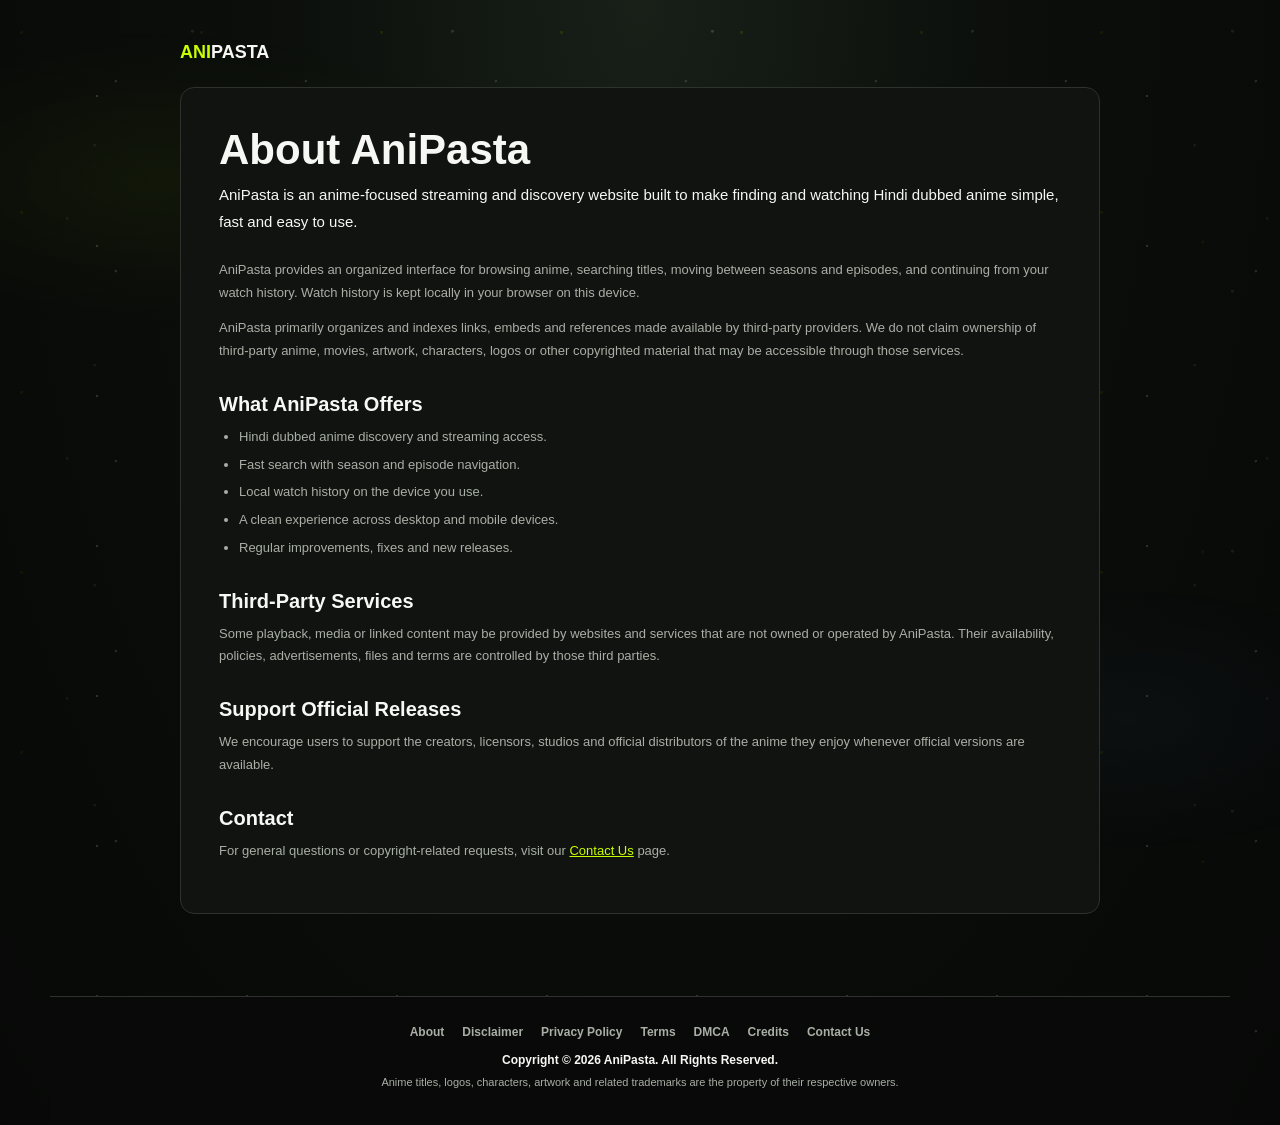
<file: about.html>
<!doctype html><html lang="en"><head><meta charset="utf-8"><meta name="viewport" content="width=device-width,initial-scale=1"><title>About AniPasta</title><link rel="stylesheet" href="styles.css"><link rel="stylesheet" href="legal.css"></head><body><main class="legalPage"><div class="legalShell"><div class="legalTopbar"><a class="legalBrand" href="index.html">ANI<span>PASTA</span></a></div><article class="legalCard"><h1>About AniPasta</h1><p class="legalLead">AniPasta is an anime-focused streaming and discovery website built to make finding and watching Hindi dubbed anime simple, fast and easy to use.</p><p>AniPasta provides an organized interface for browsing anime, searching titles, moving between seasons and episodes, and continuing from your watch history. Watch history is kept locally in your browser on this device.</p><p>AniPasta primarily organizes and indexes links, embeds and references made available by third-party providers. We do not claim ownership of third-party anime, movies, artwork, characters, logos or other copyrighted material that may be accessible through those services.</p><h2>What AniPasta Offers</h2><ul><li>Hindi dubbed anime discovery and streaming access.</li><li>Fast search with season and episode navigation.</li><li>Local watch history on the device you use.</li><li>A clean experience across desktop and mobile devices.</li><li>Regular improvements, fixes and new releases.</li></ul><h2>Third-Party Services</h2><p>Some playback, media or linked content may be provided by websites and services that are not owned or operated by AniPasta. Their availability, policies, advertisements, files and terms are controlled by those third parties.</p><h2>Support Official Releases</h2><p>We encourage users to support the creators, licensors, studios and official distributors of the anime they enjoy whenever official versions are available.</p><h2>Contact</h2><p>For general questions or copyright-related requests, visit our <a href="contact-us.html">Contact Us</a> page.</p></article></div></main><footer class="siteFooter"><nav class="footerLinks"><a href="about.html">About</a><a href="disclaimer.html">Disclaimer</a><a href="privacy-policy.html">Privacy Policy</a><a href="terms.html">Terms</a><a href="dmca.html">DMCA</a><a href="credits.html">Credits</a><a href="contact-us.html">Contact Us</a></nav><div class="footerCopyright">Copyright © 2026 AniPasta. All Rights Reserved.</div><div class="footerNotice">Anime titles, logos, characters, artwork and related trademarks are the property of their respective owners.</div></footer></body></html>
</file>
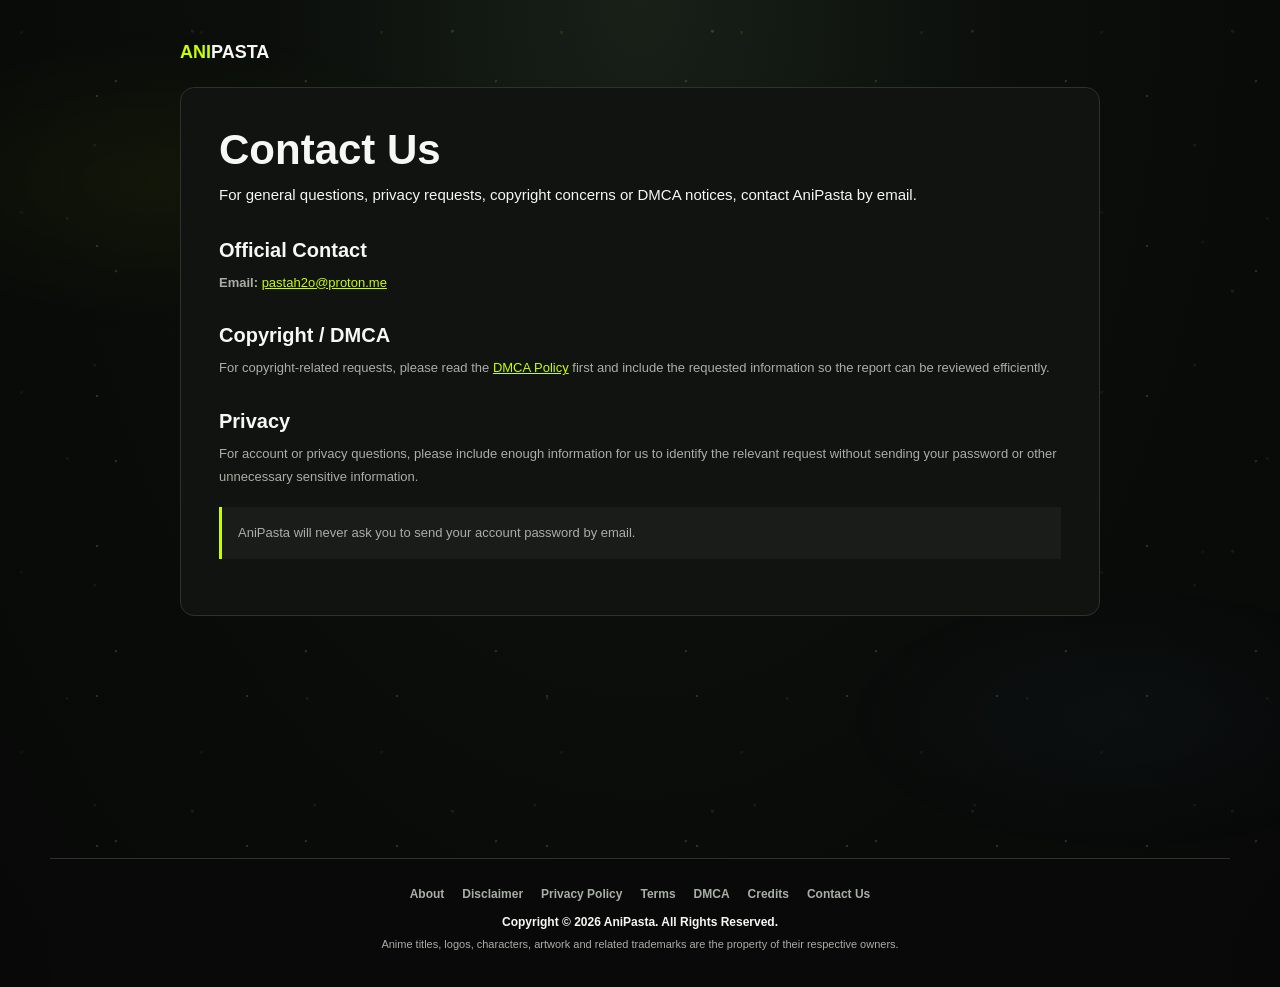
<file: contact-us.html>
<!doctype html><html><head><meta charset="utf-8"><meta name="viewport" content="width=device-width,initial-scale=1"><title>Contact Us - AniPasta</title><link rel="stylesheet" href="styles.css"><link rel="stylesheet" href="legal.css"></head><body><main class="legalPage"><div class="legalShell"><div class="legalTopbar"><a class="legalBrand" href="index.html">ANI<span>PASTA</span></a></div><article class="legalCard"><h1>Contact Us</h1><p class="legalLead">For general questions, privacy requests, copyright concerns or DMCA notices, contact AniPasta by email.</p><h2>Official Contact</h2><p><strong>Email:</strong> <a href="mailto:pastah2o@proton.me">pastah2o@proton.me</a></p><h2>Copyright / DMCA</h2><p>For copyright-related requests, please read the <a href="dmca.html">DMCA Policy</a> first and include the requested information so the report can be reviewed efficiently.</p><h2>Privacy</h2><p>For account or privacy questions, please include enough information for us to identify the relevant request without sending your password or other unnecessary sensitive information.</p><div class="legalCallout">AniPasta will never ask you to send your account password by email.</div></article></div></main><footer class="siteFooter"><nav class="footerLinks"><a href="about.html">About</a><a href="disclaimer.html">Disclaimer</a><a href="privacy-policy.html">Privacy Policy</a><a href="terms.html">Terms</a><a href="dmca.html">DMCA</a><a href="credits.html">Credits</a><a href="contact-us.html">Contact Us</a></nav><div class="footerCopyright">Copyright © 2026 AniPasta. All Rights Reserved.</div><div class="footerNotice">Anime titles, logos, characters, artwork and related trademarks are the property of their respective owners.</div></footer></body></html>
</file>
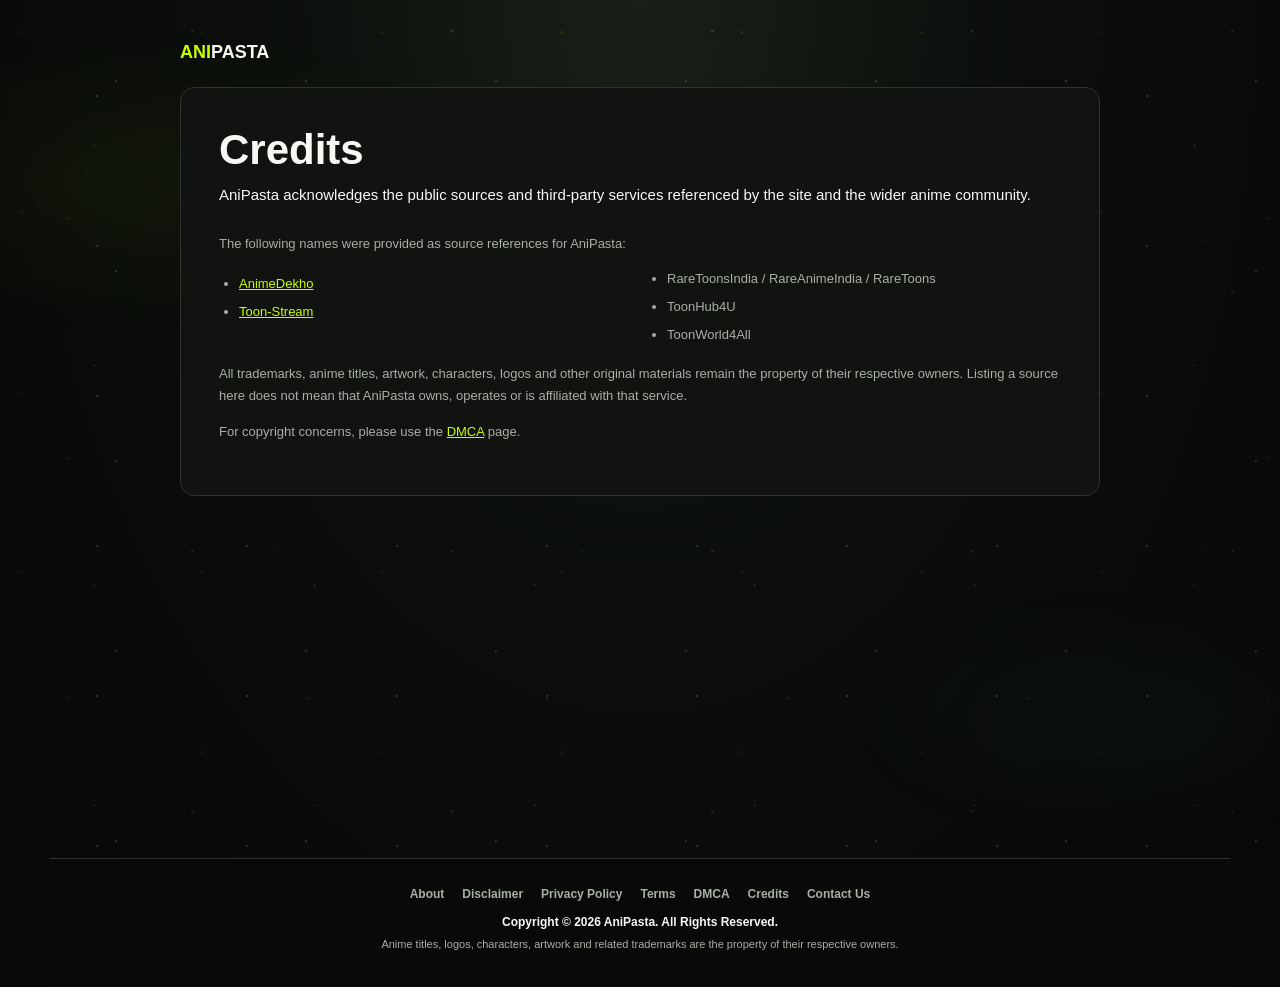
<file: credits.html>
<!doctype html><html><head><meta charset="utf-8"><meta name="viewport" content="width=device-width,initial-scale=1"><title>Credits - AniPasta</title><link rel="stylesheet" href="styles.css"><link rel="stylesheet" href="legal.css"></head><body><main class="legalPage"><div class="legalShell"><div class="legalTopbar"><a class="legalBrand" href="index.html">ANI<span>PASTA</span></a></div><article class="legalCard"><h1>Credits</h1><p class="legalLead">AniPasta acknowledges the public sources and third-party services referenced by the site and the wider anime community.</p><p>The following names were provided as source references for AniPasta:</p><ul class="legalSourceList"><li><a href="https://animedekho.app/" target="_blank" rel="noopener noreferrer">AnimeDekho</a></li><li><a href="https://toon-stream.site/" target="_blank" rel="noopener noreferrer">Toon-Stream</a></li><li>RareToonsIndia / RareAnimeIndia / RareToons</li><li>ToonHub4U</li><li>ToonWorld4All</li></ul><p>All trademarks, anime titles, artwork, characters, logos and other original materials remain the property of their respective owners. Listing a source here does not mean that AniPasta owns, operates or is affiliated with that service.</p><p>For copyright concerns, please use the <a href="dmca.html">DMCA</a> page.</p></article></div></main><footer class="siteFooter"><nav class="footerLinks"><a href="about.html">About</a><a href="disclaimer.html">Disclaimer</a><a href="privacy-policy.html">Privacy Policy</a><a href="terms.html">Terms</a><a href="dmca.html">DMCA</a><a href="credits.html">Credits</a><a href="contact-us.html">Contact Us</a></nav><div class="footerCopyright">Copyright © 2026 AniPasta. All Rights Reserved.</div><div class="footerNotice">Anime titles, logos, characters, artwork and related trademarks are the property of their respective owners.</div></footer></body></html>
</file>
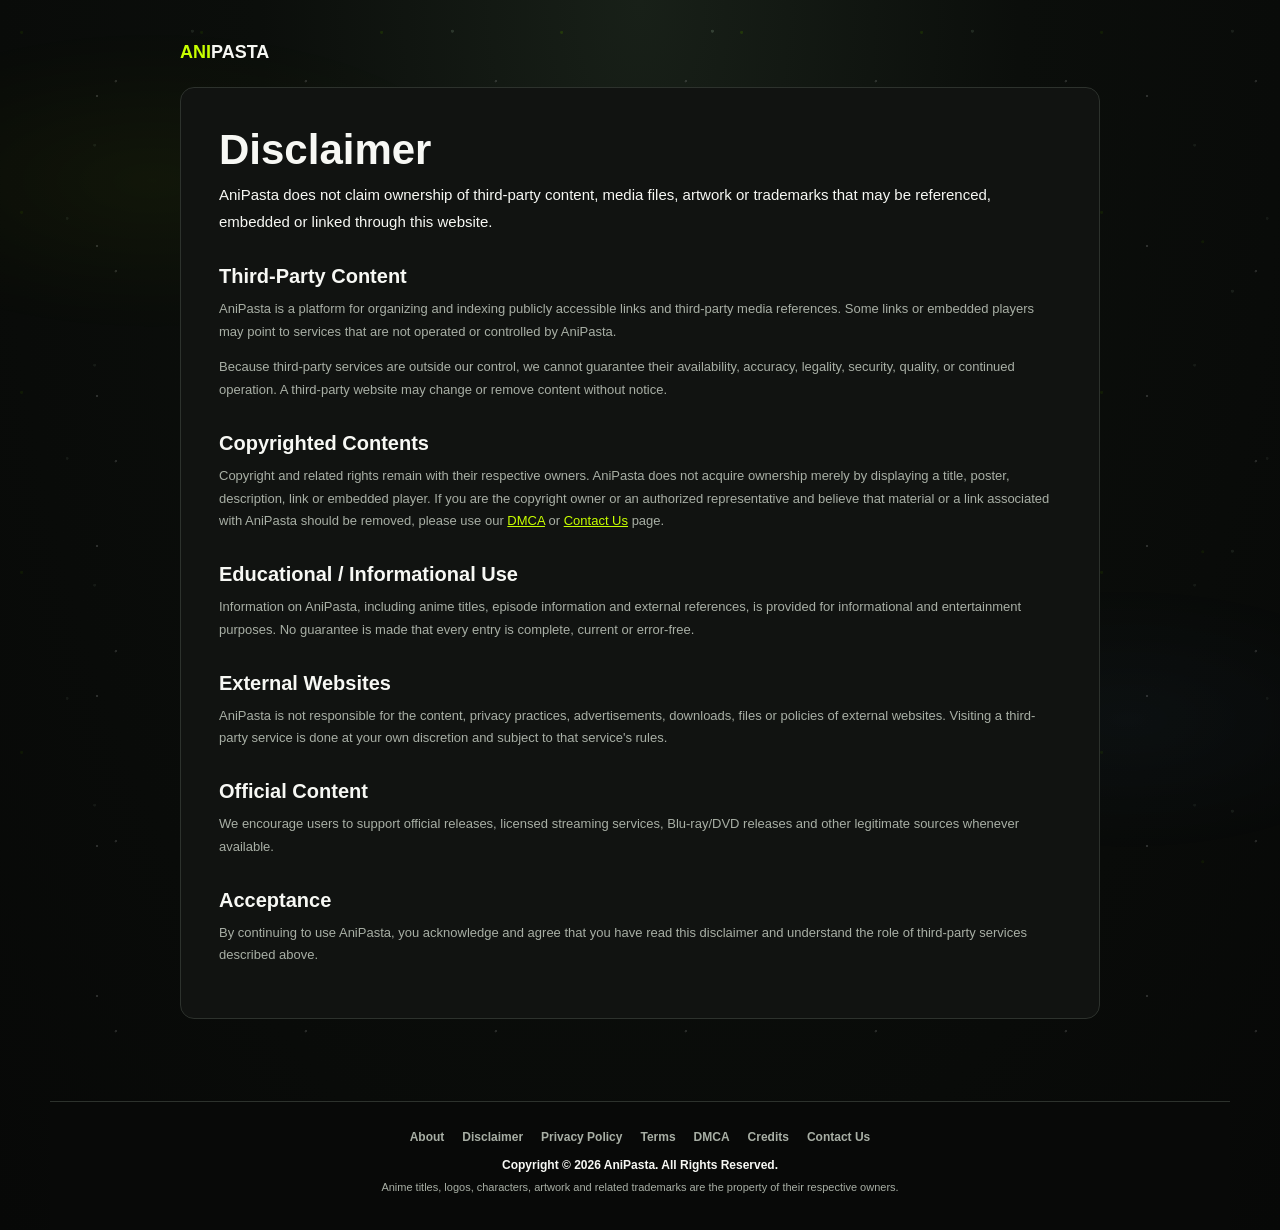
<file: disclaimer.html>
<!doctype html><html lang="en"><head><meta charset="utf-8"><meta name="viewport" content="width=device-width,initial-scale=1"><title>Disclaimer - AniPasta</title><link rel="stylesheet" href="styles.css"><link rel="stylesheet" href="legal.css"></head><body><main class="legalPage"><div class="legalShell"><div class="legalTopbar"><a class="legalBrand" href="index.html">ANI<span>PASTA</span></a></div><article class="legalCard"><h1>Disclaimer</h1><p class="legalLead">AniPasta does not claim ownership of third-party content, media files, artwork or trademarks that may be referenced, embedded or linked through this website.</p><h2>Third-Party Content</h2><p>AniPasta is a platform for organizing and indexing publicly accessible links and third-party media references. Some links or embedded players may point to services that are not operated or controlled by AniPasta.</p><p>Because third-party services are outside our control, we cannot guarantee their availability, accuracy, legality, security, quality, or continued operation. A third-party website may change or remove content without notice.</p><h2>Copyrighted Contents</h2><p>Copyright and related rights remain with their respective owners. AniPasta does not acquire ownership merely by displaying a title, poster, description, link or embedded player. If you are the copyright owner or an authorized representative and believe that material or a link associated with AniPasta should be removed, please use our <a href="dmca.html">DMCA</a> or <a href="contact-us.html">Contact Us</a> page.</p><h2>Educational / Informational Use</h2><p>Information on AniPasta, including anime titles, episode information and external references, is provided for informational and entertainment purposes. No guarantee is made that every entry is complete, current or error-free.</p><h2>External Websites</h2><p>AniPasta is not responsible for the content, privacy practices, advertisements, downloads, files or policies of external websites. Visiting a third-party service is done at your own discretion and subject to that service's rules.</p><h2>Official Content</h2><p>We encourage users to support official releases, licensed streaming services, Blu-ray/DVD releases and other legitimate sources whenever available.</p><h2>Acceptance</h2><p>By continuing to use AniPasta, you acknowledge and agree that you have read this disclaimer and understand the role of third-party services described above.</p></article></div></main><footer class="siteFooter"><nav class="footerLinks"><a href="about.html">About</a><a href="disclaimer.html">Disclaimer</a><a href="privacy-policy.html">Privacy Policy</a><a href="terms.html">Terms</a><a href="dmca.html">DMCA</a><a href="credits.html">Credits</a><a href="contact-us.html">Contact Us</a></nav><div class="footerCopyright">Copyright © 2026 AniPasta. All Rights Reserved.</div><div class="footerNotice">Anime titles, logos, characters, artwork and related trademarks are the property of their respective owners.</div></footer></body></html>
</file>
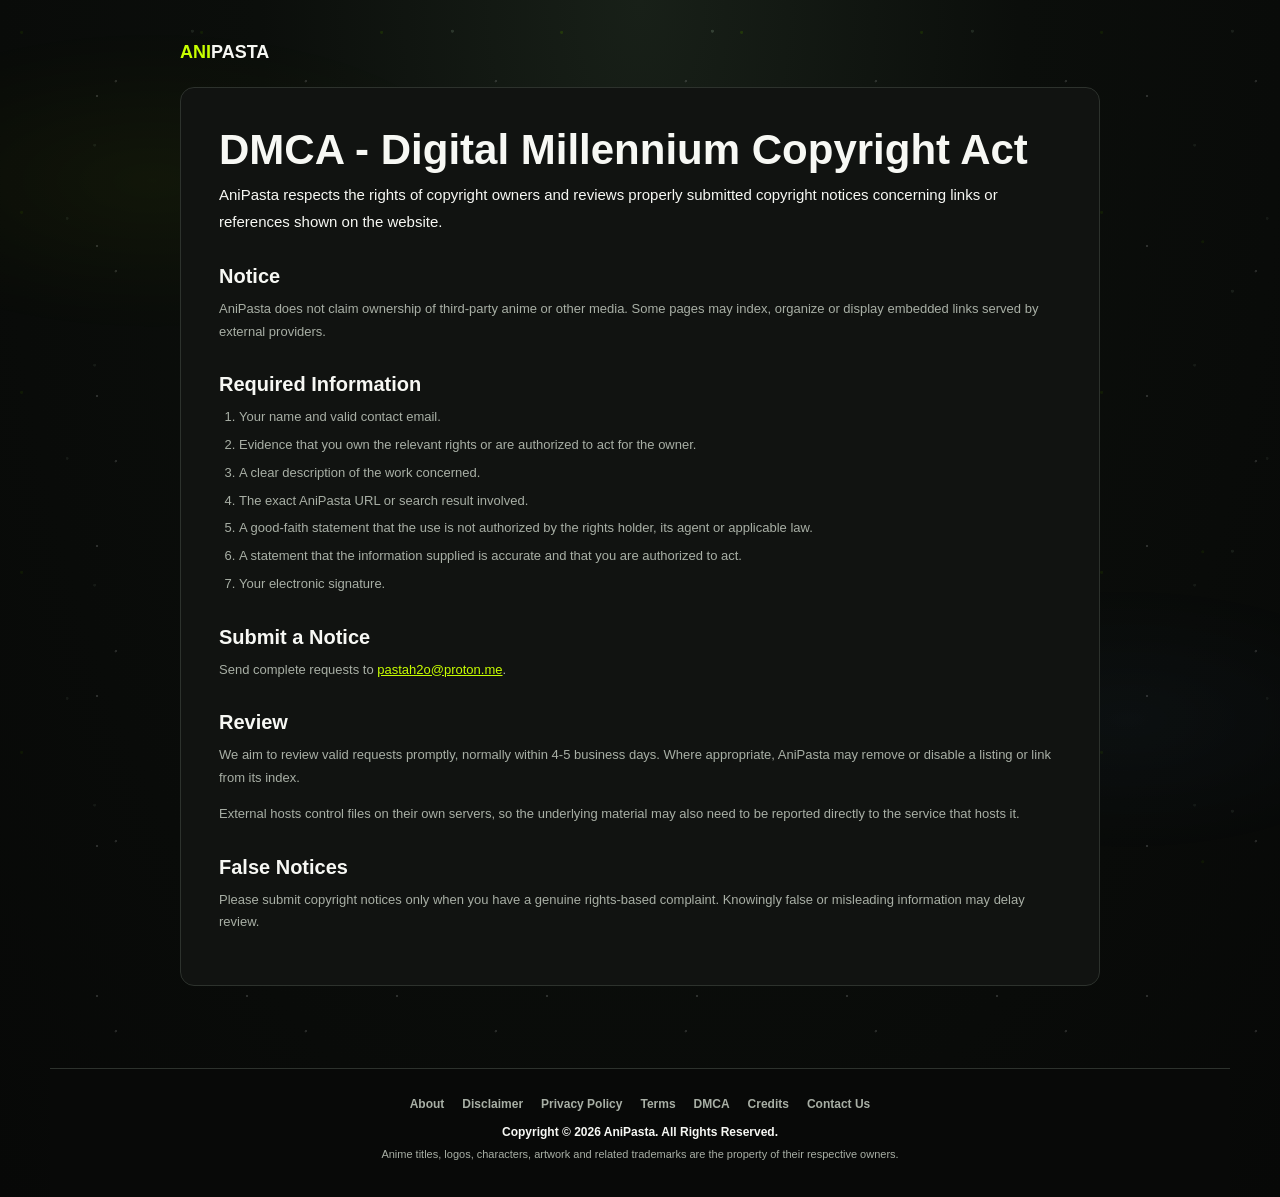
<file: dmca.html>
<!doctype html><html><head><meta charset="utf-8"><meta name="viewport" content="width=device-width,initial-scale=1"><title>DMCA - AniPasta</title><link rel="stylesheet" href="styles.css"><link rel="stylesheet" href="legal.css"></head><body><main class="legalPage"><div class="legalShell"><div class="legalTopbar"><a class="legalBrand" href="index.html">ANI<span>PASTA</span></a></div><article class="legalCard"><h1>DMCA - Digital Millennium Copyright Act</h1><p class="legalLead">AniPasta respects the rights of copyright owners and reviews properly submitted copyright notices concerning links or references shown on the website.</p><h2>Notice</h2><p>AniPasta does not claim ownership of third-party anime or other media. Some pages may index, organize or display embedded links served by external providers.</p><h2>Required Information</h2><ol><li>Your name and valid contact email.</li><li>Evidence that you own the relevant rights or are authorized to act for the owner.</li><li>A clear description of the work concerned.</li><li>The exact AniPasta URL or search result involved.</li><li>A good-faith statement that the use is not authorized by the rights holder, its agent or applicable law.</li><li>A statement that the information supplied is accurate and that you are authorized to act.</li><li>Your electronic signature.</li></ol><h2>Submit a Notice</h2><p>Send complete requests to <a href="mailto:pastah2o@proton.me">pastah2o@proton.me</a>.</p><h2>Review</h2><p>We aim to review valid requests promptly, normally within 4-5 business days. Where appropriate, AniPasta may remove or disable a listing or link from its index.</p><p>External hosts control files on their own servers, so the underlying material may also need to be reported directly to the service that hosts it.</p><h2>False Notices</h2><p>Please submit copyright notices only when you have a genuine rights-based complaint. Knowingly false or misleading information may delay review.</p></article></div></main><footer class="siteFooter"><nav class="footerLinks"><a href="about.html">About</a><a href="disclaimer.html">Disclaimer</a><a href="privacy-policy.html">Privacy Policy</a><a href="terms.html">Terms</a><a href="dmca.html">DMCA</a><a href="credits.html">Credits</a><a href="contact-us.html">Contact Us</a></nav><div class="footerCopyright">Copyright © 2026 AniPasta. All Rights Reserved.</div><div class="footerNotice">Anime titles, logos, characters, artwork and related trademarks are the property of their respective owners.</div></footer></body></html>
</file>
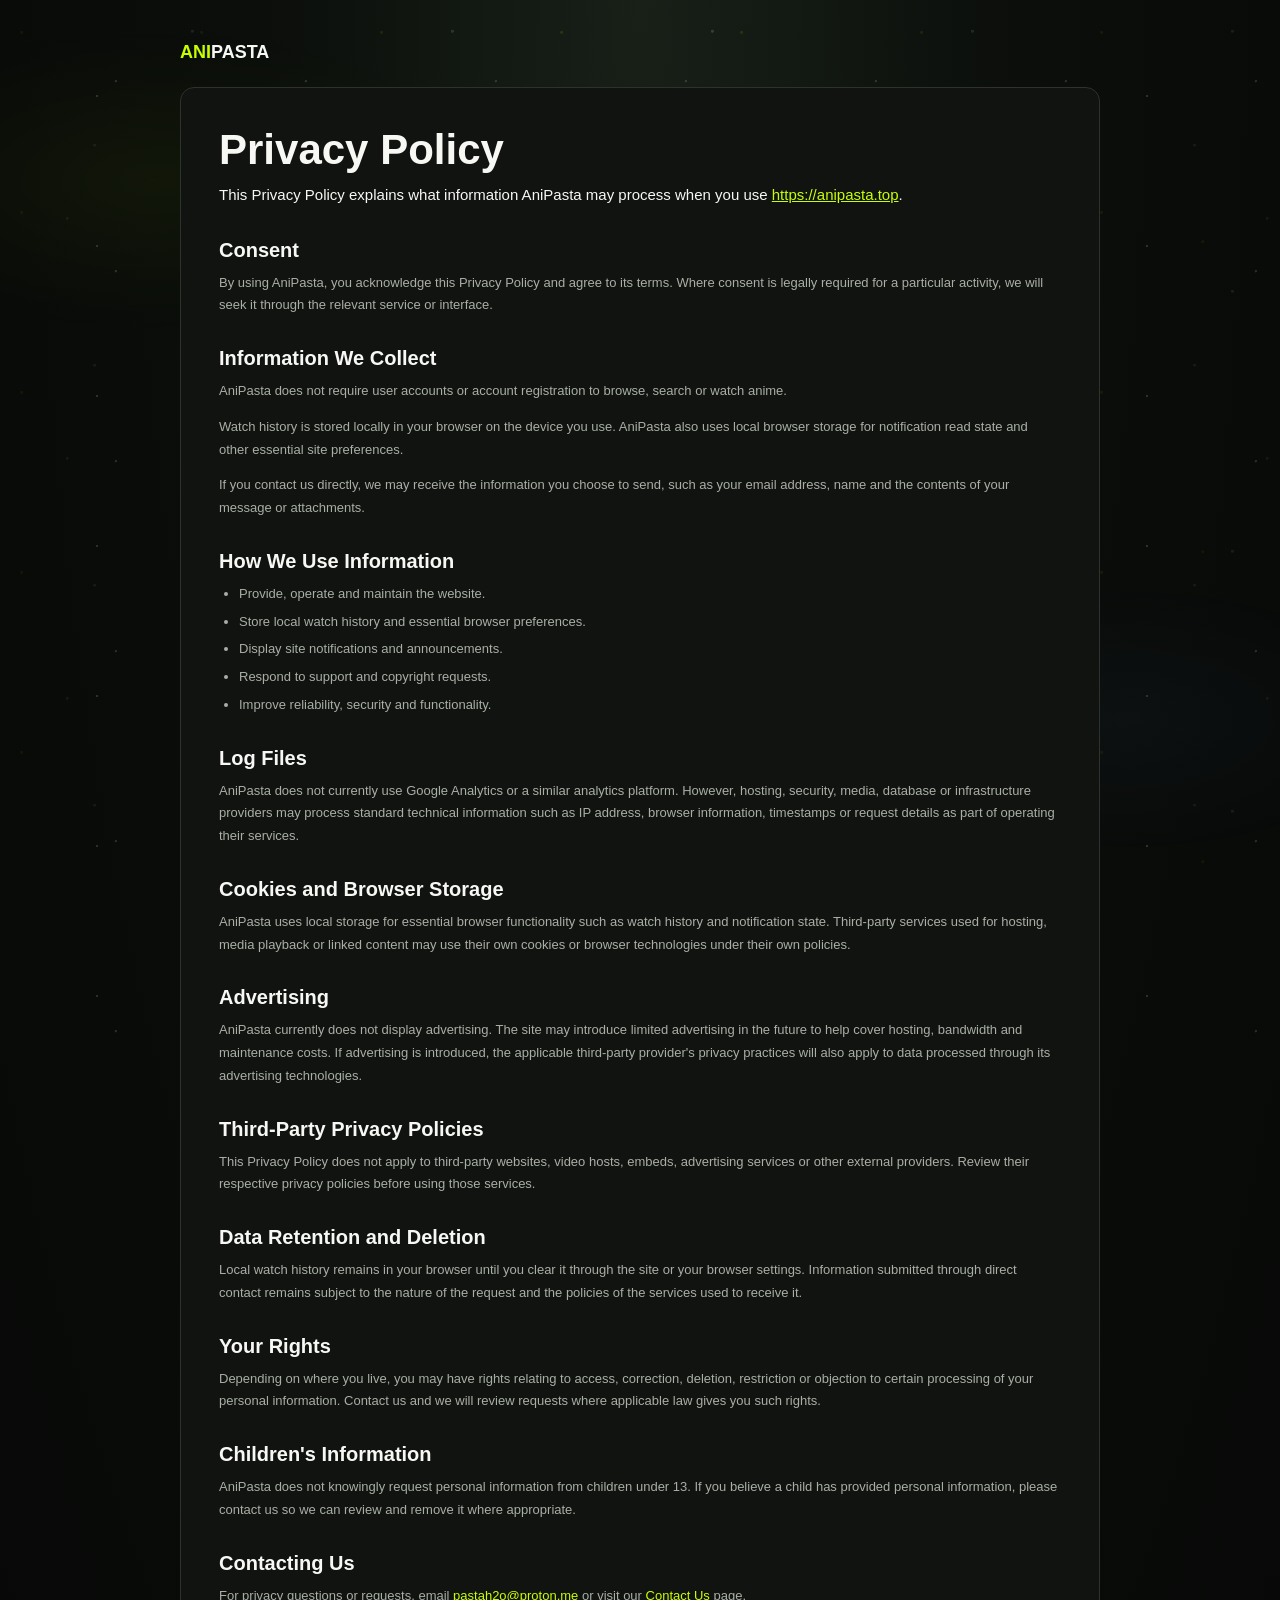
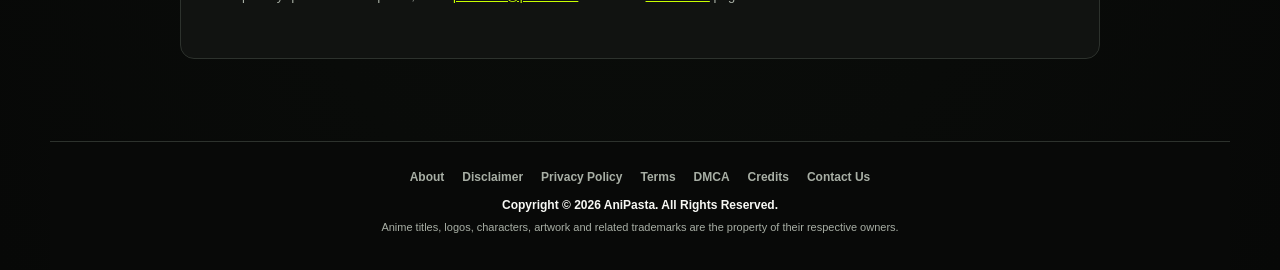
<file: privacy-policy.html>
<!doctype html><html lang="en"><head><meta charset="utf-8"><meta name="viewport" content="width=device-width,initial-scale=1"><title>Privacy Policy - AniPasta</title><link rel="stylesheet" href="styles.css"><link rel="stylesheet" href="legal.css"></head><body><main class="legalPage"><div class="legalShell"><div class="legalTopbar"><a class="legalBrand" href="index.html">ANI<span>PASTA</span></a></div><article class="legalCard"><h1>Privacy Policy</h1><p class="legalLead">This Privacy Policy explains what information AniPasta may process when you use <a href="https://anipasta.top/">https://anipasta.top</a>.</p><h2>Consent</h2><p>By using AniPasta, you acknowledge this Privacy Policy and agree to its terms. Where consent is legally required for a particular activity, we will seek it through the relevant service or interface.</p><h2>Information We Collect</h2><p>AniPasta does not require user accounts or account registration to browse, search or watch anime.</p><p>Watch history is stored locally in your browser on the device you use. AniPasta also uses local browser storage for notification read state and other essential site preferences.</p><p>If you contact us directly, we may receive the information you choose to send, such as your email address, name and the contents of your message or attachments.</p><h2>How We Use Information</h2><ul><li>Provide, operate and maintain the website.</li><li>Store local watch history and essential browser preferences.</li><li>Display site notifications and announcements.</li><li>Respond to support and copyright requests.</li><li>Improve reliability, security and functionality.</li></ul><h2>Log Files</h2><p>AniPasta does not currently use Google Analytics or a similar analytics platform. However, hosting, security, media, database or infrastructure providers may process standard technical information such as IP address, browser information, timestamps or request details as part of operating their services.</p><h2>Cookies and Browser Storage</h2><p>AniPasta uses local storage for essential browser functionality such as watch history and notification state. Third-party services used for hosting, media playback or linked content may use their own cookies or browser technologies under their own policies.</p><h2>Advertising</h2><p>AniPasta currently does not display advertising. The site may introduce limited advertising in the future to help cover hosting, bandwidth and maintenance costs. If advertising is introduced, the applicable third-party provider's privacy practices will also apply to data processed through its advertising technologies.</p><h2>Third-Party Privacy Policies</h2><p>This Privacy Policy does not apply to third-party websites, video hosts, embeds, advertising services or other external providers. Review their respective privacy policies before using those services.</p><h2>Data Retention and Deletion</h2><p>Local watch history remains in your browser until you clear it through the site or your browser settings. Information submitted through direct contact remains subject to the nature of the request and the policies of the services used to receive it.</p><h2>Your Rights</h2><p>Depending on where you live, you may have rights relating to access, correction, deletion, restriction or objection to certain processing of your personal information. Contact us and we will review requests where applicable law gives you such rights.</p><h2>Children's Information</h2><p>AniPasta does not knowingly request personal information from children under 13. If you believe a child has provided personal information, please contact us so we can review and remove it where appropriate.</p><h2>Contacting Us</h2><p>For privacy questions or requests, email <a href="mailto:pastah2o@proton.me">pastah2o@proton.me</a> or visit our <a href="contact-us.html">Contact Us</a> page.</p></article></div></main><footer class="siteFooter"><nav class="footerLinks"><a href="about.html">About</a><a href="disclaimer.html">Disclaimer</a><a href="privacy-policy.html">Privacy Policy</a><a href="terms.html">Terms</a><a href="dmca.html">DMCA</a><a href="credits.html">Credits</a><a href="contact-us.html">Contact Us</a></nav><div class="footerCopyright">Copyright © 2026 AniPasta. All Rights Reserved.</div><div class="footerNotice">Anime titles, logos, characters, artwork and related trademarks are the property of their respective owners.</div></footer></body></html>
</file>
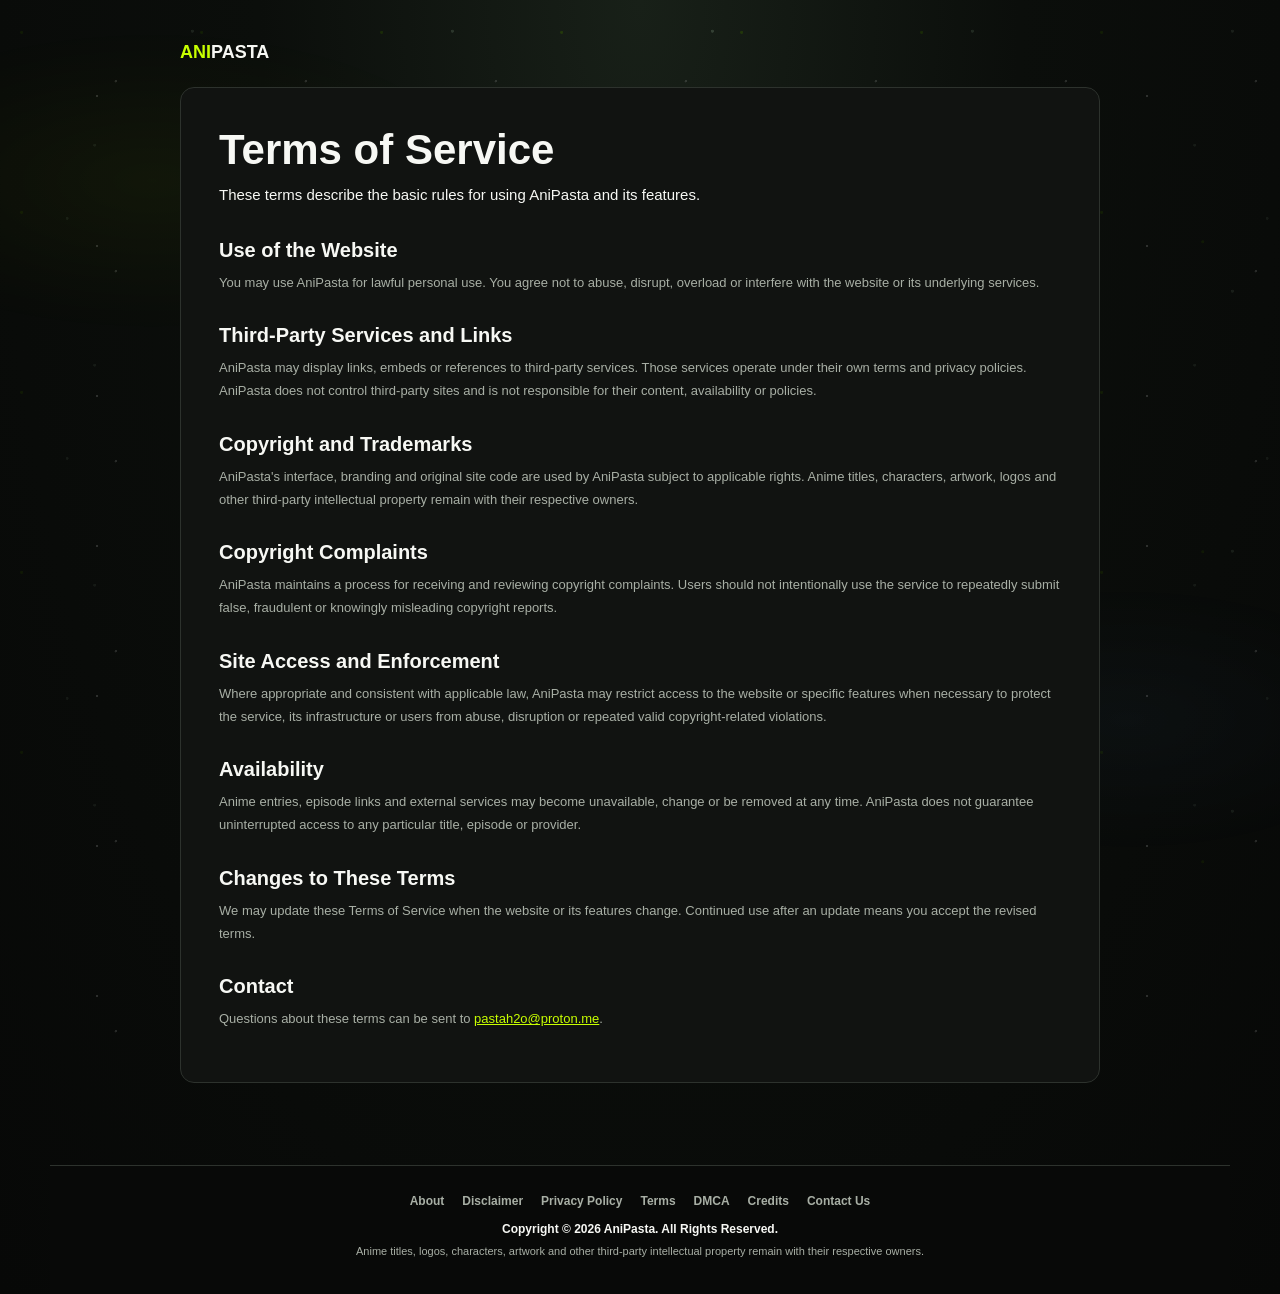
<file: terms.html>
<!doctype html><html lang="en"><head><meta charset="utf-8"><meta name="viewport" content="width=device-width,initial-scale=1"><title>Terms of Service - AniPasta</title><link rel="stylesheet" href="styles.css"><link rel="stylesheet" href="legal.css"></head><body><main class="legalPage"><div class="legalShell"><div class="legalTopbar"><a class="legalBrand" href="index.html">ANI<span>PASTA</span></a></div><article class="legalCard"><h1>Terms of Service</h1><p class="legalLead">These terms describe the basic rules for using AniPasta and its features.</p><h2>Use of the Website</h2><p>You may use AniPasta for lawful personal use. You agree not to abuse, disrupt, overload or interfere with the website or its underlying services.</p><h2>Third-Party Services and Links</h2><p>AniPasta may display links, embeds or references to third-party services. Those services operate under their own terms and privacy policies. AniPasta does not control third-party sites and is not responsible for their content, availability or policies.</p><h2>Copyright and Trademarks</h2><p>AniPasta's interface, branding and original site code are used by AniPasta subject to applicable rights. Anime titles, characters, artwork, logos and other third-party intellectual property remain with their respective owners.</p><h2>Copyright Complaints</h2><p>AniPasta maintains a process for receiving and reviewing copyright complaints. Users should not intentionally use the service to repeatedly submit false, fraudulent or knowingly misleading copyright reports.</p><h2>Site Access and Enforcement</h2><p>Where appropriate and consistent with applicable law, AniPasta may restrict access to the website or specific features when necessary to protect the service, its infrastructure or users from abuse, disruption or repeated valid copyright-related violations.</p><h2>Availability</h2><p>Anime entries, episode links and external services may become unavailable, change or be removed at any time. AniPasta does not guarantee uninterrupted access to any particular title, episode or provider.</p><h2>Changes to These Terms</h2><p>We may update these Terms of Service when the website or its features change. Continued use after an update means you accept the revised terms.</p><h2>Contact</h2><p>Questions about these terms can be sent to <a href="mailto:pastah2o@proton.me">pastah2o@proton.me</a>.</p></article></div></main><footer class="siteFooter"><nav class="footerLinks"><a href="about.html">About</a><a href="disclaimer.html">Disclaimer</a><a href="privacy-policy.html">Privacy Policy</a><a href="terms.html">Terms</a><a href="dmca.html">DMCA</a><a href="credits.html">Credits</a><a href="contact-us.html">Contact Us</a></nav><div class="footerCopyright">Copyright © 2026 AniPasta. All Rights Reserved.</div><div class="footerNotice">Anime titles, logos, characters, artwork and other third-party intellectual property remain with their respective owners.</div></footer></body></html>
</file>
<file: styles.css>
:root {
  --bg: #0a0a0a;
  --surface: #141414;
  --surface-2: #1c1c1c;
  --surface-3: #242424;
  --border: #282828;
  --border-2: #353535;
  --accent: #f5c518;
  --accent-dim: rgba(245, 197, 24, .12);
  --text: #fff;
  --muted: #a8a8a8;
  --dim: #555;
  --tg: #229ed9;
  --radius-sm: 6px;
  --radius-md: 8px;
  --radius-lg: 12px;
}

*,
*::before,
*::after {
  box-sizing: border-box;
  margin: 0;
  padding: 0;
}

html,
body {
  min-height: 100%;
  background: var(--bg);
  color: var(--text);
  font-family: "Inter", system-ui, -apple-system, sans-serif;
  font-size: 14px;
}

body {
  overflow-x: hidden;
}

button,
input {
  font: inherit;
}

button {
  cursor: pointer;
  border: 0;
  background: none;
  color: inherit;
}

a {
  color: inherit;
}

img {
  display: block;
}

.hidden {
  display: none !important;
}

.srOnly {
  position: absolute;
  width: 1px;
  height: 1px;
  padding: 0;
  margin: -1px;
  overflow: hidden;
  clip: rect(0, 0, 0, 0);
  white-space: nowrap;
  border: 0;
}

.headerSearchToggle,
.headerNavButton,
.clearHistoryBtn,
.viewAllBtn,
.epNavBtn,
.seasonToggle,
.animeDownloadButton {
  border-radius: var(--radius-md);
}

.search,
.result,
.result img,
.videoControls,
.episodesPanel,
.animeDownloadBar {
  border-radius: var(--radius-lg);
}

.header {
  position: sticky;
  top: 0;
  z-index: 100;
  height: 66px;
  display: flex;
  align-items: center;
  gap: 12px;
  padding: 0 24px;
  background: rgba(10, 10, 10, .96);
  border-bottom: 1px solid var(--border);
  backdrop-filter: blur(20px);
  -webkit-backdrop-filter: blur(20px);
}

.logo {
  display: inline-flex;
  align-items: center;
  gap: 2px;
  flex: 0 0 auto;
  color: var(--accent);
  font-size: 20px;
  font-weight: 900;
  letter-spacing: 0;
  text-decoration: none;
  user-select: none;
}

.logo span {
  color: var(--text);
}

.searchWrap {
  position: relative;
  width: 100%;
  max-width: 520px;
  margin: 0 auto;
}

.search {
  display: block;
  width: 100%;
  height: 40px;
  padding: 0 16px;
  border: 1px solid var(--border-2);
  border-radius: 8px;
  background: var(--surface-2);
  color: var(--text);
  outline: none;
  transition: border-color .18s, box-shadow .18s;
}

.search:focus {
  border-color: var(--accent);
  box-shadow: 0 0 0 3px var(--accent-dim);
}

.search::placeholder {
  color: var(--dim);
}

.searchResults {
  position: absolute;
  top: 48px;
  left: 0;
  z-index: 200;
  width: 100%;
  max-height: 400px;
  overflow: auto;
  padding: 6px;
  border: 1px solid var(--border-2);
  border-radius: 12px;
  background: rgba(16, 16, 16, .98);
  box-shadow: 0 20px 60px rgba(0, 0, 0, .85);
  backdrop-filter: blur(24px);
  -webkit-backdrop-filter: blur(24px);
}

.result {
  width: 100%;
  display: flex;
  align-items: center;
  gap: 12px;
  padding: 8px;
  border-radius: 8px;
  text-align: left;
  transition: background .14s;
}

.result:hover {
  background: var(--surface-3);
}

.result img {
  width: 38px;
  height: 54px;
  object-fit: cover;
  border-radius: 5px;
  flex: none;
}

.resultTitle {
  min-width: 0;
  overflow: hidden;
  color: var(--text);
  font-size: 13px;
  font-weight: 700;
  display: -webkit-box;
  -webkit-box-orient: vertical;
  -webkit-line-clamp: 2;
  line-height: 1.3;
  text-overflow: ellipsis;
}

.resultEmpty,
.empty {
  grid-column: 1 / -1;
  padding: 60px 20px;
  color: var(--dim);
  font-size: 15px;
  text-align: center;
}

.episodeEmpty {
  padding: 20px;
  font-size: 13px;
}

.page,
.watch {
  width: 100%;
  max-width: 1480px;
  margin: 0 auto;
  padding: 32px 4% 80px;
}

.sectionHead {
  display: flex;
  align-items: center;
  gap: 12px;
  margin-bottom: 22px;
}

.sectionHead::before {
  content: "";
  display: block;
  width: 4px;
  height: 22px;
  flex: none;
  border-radius: 2px;
  background: var(--accent);
}

.sectionHead h2 {
  font-size: 20px;
  font-weight: 800;
  letter-spacing: 0;
}

.historyHead {
  justify-content: flex-start;
}

.historyHead > div {
  display: flex;
  align-items: center;
  gap: 12px;
}

.historyActions {
  margin-left: auto;
  display: flex;
  align-items: center;
  gap: 8px;
}

.clearHistoryBtn,
.viewAllBtn {
  display: inline-flex;
  align-items: center;
  justify-content: center;
  padding: 7px 12px;
  border: 1px solid var(--border-2);
  border-radius: 7px;
  background: var(--surface-2);
  color: var(--muted);
  font-size: 11px;
  font-weight: 800;
  transition: background .15s, border-color .15s, color .15s;
}

.clearHistoryBtn:hover {
  border-color: #c94b4b;
  background: #2a1717;
  color: #fff;
}

.viewAllBtn:hover {
  border-color: var(--accent);
  background: var(--surface-3);
  color: var(--text);
}

.historyGrid,
.grid {
  display: grid;
  grid-template-columns: repeat(6, minmax(0, 1fr));
  gap: 14px;
}

.historyGrid {
  margin-bottom: 32px;
}

.card {
  min-width: 0;
  cursor: pointer;
  outline: none;
}

.poster {
  position: relative;
  aspect-ratio: 2 / 3;
  overflow: hidden;
  border: 1px solid var(--border);
  border-radius: 10px;
  background: var(--surface-2);
  transition: transform .22s, box-shadow .22s, border-color .22s;
}

.card:hover .poster,
.card:focus-visible .poster {
  transform: scale(1.04);
  border-color: var(--accent);
  box-shadow: 0 16px 48px rgba(0, 0, 0, .75);
}

.poster img {
  width: 100%;
  height: 100%;
  object-fit: cover;
}

.poster-overlay {
  position: absolute;
  inset: 0;
  pointer-events: none;
  background: linear-gradient(0deg, rgba(0, 0, 0, .7), transparent 45%);
}

.newBadge,
.releaseMeta,
.historyMeta {
  position: absolute;
  border-radius: 4px;
  white-space: nowrap;
}

.newBadge {
  top: 8px;
  left: 8px;
  padding: 3px 7px;
  background: var(--accent);
  color: #000;
  font-size: 9px;
  font-weight: 900;
  letter-spacing: 0;
}

.releaseMeta,
.historyMeta {
  bottom: 8px;
  left: 8px;
  display: inline-flex;
  align-items: center;
  gap: 5px;
  padding: 3px 8px;
  border: 1px solid rgba(255, 255, 255, .15);
  background: rgba(0, 0, 0, .7);
  color: rgba(255, 255, 255, .92);
  font-size: 10px;
  font-weight: 800;
}

.releaseMeta .dot,
.historyMeta .dot {
  width: 3px;
  height: 3px;
  border-radius: 50%;
  background: var(--accent);
}

.historyDelete {
  position: absolute;
  top: 8px;
  right: 8px;
  width: 28px;
  height: 28px;
  display: grid;
  place-items: center;
  border: 1px solid rgba(255, 255, 255, .18);
  border-radius: 7px;
  background: rgba(0, 0, 0, .72);
  color: #fff;
  font-size: 18px;
  line-height: 1;
  opacity: 0;
  transform: translateY(-3px);
  transition: opacity .15s, transform .15s, background .15s, border-color .15s;
}

.historyCard:hover .historyDelete,
.historyDelete:focus-visible {
  opacity: 1;
  transform: translateY(0);
}

.historyDelete:hover {
  border-color: #f05a5a;
  background: #c92f2f;
}

.title {
  margin-top: 8px;
  padding: 0 2px;
  overflow: hidden;
  color: var(--muted);
  font-size: 12px;
  font-weight: 600;
  line-height: 1.35;
  text-overflow: ellipsis;
  white-space: nowrap;
  transition: color .15s;
}

.card:hover .title {
  color: var(--text);
}

.watch {
  display: flex;
  flex-direction: column;
  gap: 18px;
}

.watchHead {
  display: grid;
  grid-template-columns: 88px minmax(0, 1fr);
  gap: 18px;
  align-items: center;
  padding: 20px;
  border: 1px solid var(--border);
  border-radius: 14px;
  background: var(--surface);
}

.miniPoster {
  width: 88px;
  height: 124px;
  overflow: hidden;
  flex: none;
  border: 1px solid var(--border-2);
  border-radius: 10px;
  background: var(--surface-2);
}

.miniPoster img {
  width: 100%;
  height: 100%;
  object-fit: cover;
}

.titleBlock h1 {
  margin-bottom: 12px;
  overflow-wrap: anywhere;
  font-size: clamp(20px, 3vw, 40px);
  font-weight: 900;
  letter-spacing: 0;
  line-height: 1.05;
}

.countLine {
  display: inline-flex;
  align-items: center;
  gap: 10px;
  padding: 8px 14px;
  border: 1px solid var(--border);
  border-radius: 8px;
  background: var(--surface-2);
  color: var(--muted);
  font-size: 13px;
  font-weight: 600;
}

.countLine b {
  color: var(--text);
}

.countLine span {
  color: var(--dim);
  font-size: 16px;
  line-height: 1;
}

.watchGrid {
  display: grid;
  grid-template-columns: minmax(0, 1fr) 340px;
  gap: 16px;
  align-items: start;
}

.videoColumn {
  min-width: 0;
  display: flex;
  flex-direction: column;
  gap: 10px;
}

.videoFrame {
  overflow: hidden;
  border: 1px solid var(--border);
  border-radius: 12px;
  background: #000;
}

.videoFrame iframe {
  display: block;
  width: 100%;
  aspect-ratio: 16 / 9;
  border: 0;
  background: #000;
}

.placeholder {
  aspect-ratio: 16 / 9;
  display: flex;
  flex-direction: column;
  align-items: center;
  justify-content: center;
  gap: 12px;
  background: var(--surface);
  color: var(--muted);
  font-size: 16px;
  font-weight: 700;
  line-height: 1.4;
  text-align: center;
}

.placeholder::before {
  content: "\25B6";
  color: var(--accent);
  font-size: 52px;
  opacity: .5;
}

.videoControls {
  display: grid;
  grid-template-columns: auto auto auto;
  justify-content: center;
  align-items: center;
  gap: 10px;
  padding: 10px 14px;
  border: 1px solid var(--border);
  border-radius: 10px;
  background: var(--surface);
}

.now {
  grid-column: 2;
  padding: 5px 14px;
  border: 1px solid var(--border);
  border-radius: 6px;
  background: var(--surface-2);
  color: var(--text);
  font-size: 12px;
  font-weight: 700;
  text-align: center;
  white-space: nowrap;
}

.epNavBtn {
  height: 34px;
  padding: 0 14px;
  border: 1px solid var(--border-2);
  border-radius: 6px;
  background: var(--surface-2);
  color: var(--muted);
  font-size: 12px;
  font-weight: 700;
  transition: background .15s, color .15s, border-color .15s;
}

.epNavBtn:hover:not(:disabled) {
  border-color: var(--accent);
  background: var(--surface-3);
  color: var(--text);
}

.epNavBtn:disabled {
  cursor: not-allowed;
  opacity: .3;
}

#prevBtn {
  grid-column: auto;
  justify-self: center;
}

#nextBtn {
  grid-column: auto;
  justify-self: center;
}

.episodesPanel {
  position: sticky;
  top: 80px;
  max-height: calc(100vh - 98px);
  overflow: hidden;
  display: flex;
  flex-direction: column;
  border: 1px solid var(--border);
  border-radius: 12px;
  background: var(--surface);
}

.epHead {
  flex: none;
  padding: 14px 16px;
  border-bottom: 1px solid var(--border);
}

.epHead strong {
  color: var(--text);
  font-size: 14px;
  font-weight: 800;
}

.seasonNav {
  display: grid;
  gap: 10px;
  flex: none;
  border-bottom: 1px solid var(--border);
  padding: 12px;
}

.seasonSelectLabel {
  color: var(--muted);
  font-size: 11px;
  font-weight: 800;
  text-transform: uppercase;
  letter-spacing: .04em;
}

.selectorHeading {
  display: flex;
  align-items: baseline;
  justify-content: space-between;
  gap: 12px;
}

.selectorHeading strong {
  color: var(--text);
  font-size: 14px;
  font-weight: 850;
}

.selectorEyebrow {
  color: var(--accent);
  font-size: 10px;
  font-weight: 800;
  letter-spacing: .08em;
  text-transform: uppercase;
}

.seasons {
  position: absolute;
  top: calc(100% + 8px);
  left: 0;
  right: 0;
  z-index: 5;
  display: none;
  max-height: 196px;
  overflow-y: auto;
  padding: 6px;
  border: 1px solid var(--border-2);
  border-radius: 10px;
  background: rgba(28, 28, 28, .98);
  box-shadow: 0 16px 34px rgba(0, 0, 0, .42);
  scrollbar-color: var(--border-2) transparent;
  scrollbar-width: thin;
}

.seasonSelect {
  position: relative;
}

.seasonSelect.open .seasons {
  display: grid;
  gap: 3px;
}

.seasonToggle {
  width: 100%;
  min-height: 42px;
  display: flex;
  align-items: center;
  justify-content: space-between;
  gap: 12px;
  padding: 0 12px;
  border: 1px solid var(--border-2);
  border-radius: 8px;
  background: var(--surface-2);
  color: var(--text);
  font-size: 13px;
  font-weight: 800;
  text-align: left;
  transition: border-color .15s, background .15s, box-shadow .15s;
}

.seasonToggle:hover,
.seasonSelect.open .seasonToggle,
.seasonToggle:focus-visible {
  border-color: var(--accent);
  background: var(--surface-3);
  box-shadow: 0 0 0 3px var(--accent-dim);
  outline: none;
}

.seasonChevron {
  width: 8px;
  height: 8px;
  flex: none;
  border-right: 2px solid var(--muted);
  border-bottom: 2px solid var(--muted);
  transform: rotate(45deg) translateY(-2px);
  transition: transform .15s, border-color .15s;
}

.seasonSelect.open .seasonChevron {
  border-color: var(--accent);
  transform: rotate(225deg) translate(-1px, -1px);
}

.seasonOption {
  width: 100%;
  display: flex;
  align-items: center;
  justify-content: space-between;
  gap: 12px;
  padding: 10px 11px;
  border: 1px solid transparent;
  border-radius: 7px;
  color: var(--muted);
  font-size: 12px;
  font-weight: 700;
  text-align: left;
  transition: background .14s, border-color .14s, color .14s;
}

.seasonOption span {
  color: var(--dim);
  font-size: 10px;
  font-weight: 700;
}

.seasonOption:hover,
.seasonOption:focus-visible,
.seasonOption.active {
  border-color: rgba(245, 197, 24, .26);
  background: var(--accent-dim);
  color: var(--text);
  outline: none;
}

.seasonOption.active {
  color: var(--accent);
}

.epHead {
  display: flex;
  align-items: baseline;
  justify-content: space-between;
  gap: 12px;
}

.episodeCount {
  color: var(--muted);
  font-size: 10px;
  font-weight: 700;
}

.episodeNav {
  min-height: 0;
  flex: 1;
  display: flex;
  flex-direction: column;
  overflow: hidden;
}

.episodes {
  flex: 1;
  display: grid;
  grid-template-columns: repeat(5, minmax(0, 1fr));
  gap: 6px;
  align-content: start;
  overflow-y: auto;
  padding: 10px;
  scrollbar-color: var(--border-2) transparent;
  scrollbar-width: thin;
}

.ep {
  min-height: 52px;
  display: flex;
  flex-direction: column;
  align-items: center;
  justify-content: center;
  border: 1px solid var(--border);
  border-radius: 8px;
  color: var(--muted);
  transition: border-color .15s, color .15s, background .15s, box-shadow .15s;
}

.ep:hover {
  border-color: var(--accent);
  background: var(--accent-dim);
  color: var(--text);
}

.ep.active {
  border-color: var(--accent);
  background: var(--accent-dim);
  box-shadow: 0 0 0 1px var(--accent) inset;
  color: var(--accent);
}

.epNo {
  font-size: 15px;
  font-weight: 900;
}

.watchedBadge {
  position: absolute;
  top: 2px;
  right: 2px;
  width: 16px;
  height: 16px;
  display: flex;
  align-items: center;
  justify-content: center;
  border-radius: 50%;
  background: var(--accent);
  opacity: 0.7;
  color: #000;
  font-size: 9px;
  font-weight: 900;
}

.ep {
  position: relative;
}

.ep.watched {
  border-color: var(--accent);
  background: var(--accent-dim);
  color: var(--accent);
}

.ep.watched:hover {
  border-color: var(--accent);
  background: var(--accent-dim);
  color: var(--accent);
}

.ep.watched .epNo {
  color: var(--accent);
}

.ep.active.watched {
  box-shadow: 0 0 0 1px var(--accent) inset;
}

.relatedMovies {
  flex: 1;
  overflow-y: auto;
  display: flex;
  flex-direction: column;
  gap: 8px;
  padding: 10px;
  scrollbar-color: var(--border-2) transparent;
  scrollbar-width: thin;
}

.relatedMovie {
  width: 100%;
  display: flex;
  align-items: center;
  gap: 12px;
  overflow: hidden;
  border: 1px solid var(--border);
  border-radius: 8px;
  color: var(--text);
  text-align: left;
  transition: border-color .15s, background .15s;
}

.relatedMovie:hover {
  border-color: var(--accent);
  background: var(--accent-dim);
}

.relatedMovie img {
  width: 50px;
  height: 70px;
  flex: none;
  object-fit: cover;
}

.relatedInfo {
  min-width: 0;
  display: flex;
  flex-direction: column;
  gap: 4px;
  padding: 0 4px;
}

.relatedTitle {
  overflow: hidden;
  font-size: 12px;
  font-weight: 800;
  line-height: 1.3;
  text-overflow: ellipsis;
  white-space: nowrap;
}

.relatedDuration {
  color: var(--muted);
  font-size: 11px;
}

#anipastaLoader,
#anipastaTelegramPopup,
#anipastaAbout {
  position: fixed;
  inset: 0;
  display: flex;
  align-items: center;
  justify-content: center;
  padding: 20px;
  opacity: 0;
  visibility: hidden;
  pointer-events: none;
  transition: opacity .22s ease, visibility .22s ease;
}

#anipastaLoader {
  z-index: 99999;
  background: rgba(10, 10, 10, .82);
  backdrop-filter: blur(6px);
  -webkit-backdrop-filter: blur(6px);
}

#anipastaTelegramPopup {
  z-index: 100001;
  background: rgba(0, 0, 0, .58);
  backdrop-filter: blur(8px);
  -webkit-backdrop-filter: blur(8px);
}

#anipastaTelegramPopup,
#anipastaTelegramPopup.show {
  display: none !important;
}

#anipastaLoader,
#anipastaLoader.show {
  display: none !important;
}

#anipastaAbout {
  z-index: 100002;
  background: rgba(0, 0, 0, .62);
  backdrop-filter: blur(8px);
  -webkit-backdrop-filter: blur(8px);
}

#anipastaLoader.show,
#anipastaTelegramPopup.show,
#anipastaAbout.show {
  opacity: 1;
  visibility: visible;
  pointer-events: auto;
}

.loaderBox {
  display: flex;
  flex-direction: column;
  align-items: center;
  gap: 16px;
}

.loaderRing {
  width: 64px;
  height: 64px;
  border: 3px solid rgba(255, 255, 255, .09);
  border-top-color: var(--accent);
  border-right-color: rgba(245, 197, 24, .35);
  border-radius: 50%;
  animation: aniSpin .72s linear infinite;
  box-shadow: 0 0 35px rgba(245, 197, 24, .12);
}

.loaderText {
  color: #aaa;
  font-size: 12px;
  font-weight: 800;
  letter-spacing: 0;
}

@keyframes aniSpin {
  to {
    transform: rotate(360deg);
  }
}

.anipastaTgBox {
  position: relative;
  width: min(500px, calc(100vw - 32px));
  padding: 40px 28px 34px;
  border: 1px solid #343434;
  border-radius: 24px;
  background: #141414;
  box-shadow: 0 30px 100px rgba(0, 0, 0, .75);
  text-align: center;
  transform: translateY(8px) scale(.98);
  transition: transform .22s ease;
}

#anipastaTelegramPopup.show .anipastaTgBox {
  transform: translateY(0) scale(1);
}

.anipastaTgClose {
  position: absolute;
  top: 16px;
  right: 16px;
  width: 38px;
  height: 38px;
  display: grid;
  place-items: center;
  border: 1px solid #303030;
  border-radius: 50%;
  background: #202020;
  color: #aaa;
  font-size: 24px;
  line-height: 1;
}

.anipastaTgClose:hover {
  border-color: #555;
  background: #292929;
  color: #fff;
}

.anipastaTgIcon {
  width: 68px;
  height: 68px;
  margin: 0 auto 20px;
  display: grid;
  place-items: center;
  border-radius: 50%;
  background: rgba(34, 158, 217, .15);
  color: #29a9e8;
}

.anipastaTgIcon svg {
  width: 39px;
  height: 39px;
  fill: currentColor;
}

.anipastaTgTitle {
  margin-bottom: 12px;
  font-size: 25px;
  font-weight: 900;
  line-height: 1.2;
}

.anipastaTgText {
  max-width: 390px;
  margin: 0 auto;
  color: #aaa;
  font-size: 16px;
  line-height: 1.55;
}

.anipastaTgJoin {
  min-width: 174px;
  display: inline-flex;
  align-items: center;
  justify-content: center;
  margin-top: 26px;
  padding: 13px 24px;
  border-radius: 11px;
  background: var(--tg);
  color: #fff;
  font-size: 17px;
  font-weight: 900;
  text-decoration: none;
  transition: transform .15s, background .15s;
}

.anipastaTgJoin:hover {
  background: #1c91c8;
  transform: translateY(-1px);
}

.anipastaAboutBox {
  width: min(760px, 100%);
  padding: 32px;
  border: 1px solid #282828;
  border-radius: 18px;
  background: #141414;
  box-shadow: 0 24px 80px rgba(0, 0, 0, .6);
  text-align: center;
}

.anipastaAboutLogo {
  color: var(--accent);
  font-size: 28px;
  font-weight: 900;
}

.anipastaAboutLogo span {
  color: #fff;
}

.anipastaAboutBox h2 {
  margin: 18px 0 8px;
  font-size: clamp(24px, 5vw, 38px);
}

.anipastaAboutBox p {
  margin: 0;
  color: #aaa;
  line-height: 1.7;
}

.anipastaAboutActions {
  margin-top: 24px;
  display: flex;
  flex-wrap: wrap;
  justify-content: center;
  gap: 10px;
}

.anipastaAboutActions a,
.anipastaAboutActions button {
  display: inline-flex;
  align-items: center;
  justify-content: center;
  gap: 8px;
  padding: 10px 16px;
  border: 1px solid #353535;
  border-radius: 8px;
  background: #1c1c1c;
  color: #aaa;
  font-weight: 800;
  text-decoration: none;
}

.anipastaAboutActions a:hover,
.anipastaAboutActions button:hover {
  border-color: var(--accent);
  color: #fff;
}

@media (max-width: 1100px) {
  .grid,
  .historyGrid {
    grid-template-columns: repeat(5, 1fr);
  }

  .watchGrid {
    grid-template-columns: minmax(0, 1fr) 310px;
  }
}

@media (max-width: 800px) {
  .header {
    height: 58px;
    padding: 0 16px;
  }

  .logo {
    font-size: 17px;
  }

  .grid,
  .historyGrid {
    grid-template-columns: repeat(4, 1fr);
  }

  .watchGrid {
    grid-template-columns: 1fr;
  }

  .episodesPanel {
    position: static;
    max-height: none;
  }

  .watchHead {
    grid-template-columns: 72px minmax(0, 1fr);
    gap: 14px;
    padding: 16px;
  }

  .miniPoster {
    width: 72px;
    height: 100px;
  }
}

@media (max-width: 540px) {
  .header {
    height: 54px;
    padding: 0 12px;
  }

  .logo {
    font-size: 15px;
  }

  .page,
  .watch {
    padding: 20px 12px 60px;
  }

  .grid,
  .historyGrid {
    grid-template-columns: repeat(2, 1fr);
    gap: 10px;
  }

  .watchHead {
    grid-template-columns: 62px minmax(0, 1fr);
    gap: 12px;
    padding: 14px;
  }

  .miniPoster {
    width: 62px;
    height: 88px;
  }

  .titleBlock h1 {
    margin-bottom: 8px;
    font-size: 18px;
  }

  .videoControls {
    grid-template-columns: 1fr 1fr;
    gap: 8px;
  }

  .now {
    grid-column: 1 / -1;
    grid-row: 1;
  }

  #prevBtn {
    grid-column: 1;
    grid-row: 2;
    justify-self: stretch;
  }

  #nextBtn {
    grid-column: 2;
    grid-row: 2;
    justify-self: stretch;
  }

  .epNavBtn {
    width: 100%;
    text-align: center;
  }

  .episodes {
    grid-template-columns: repeat(5, minmax(0, 1fr));
    gap: 4px;
  }

  .ep {
    min-height: 46px;
  }

  .epNo {
    font-size: 13px;
  }

  .alphaFilter {
    justify-content: flex-start;
    margin-top: 20px;
    padding: 8px;
  }

  .alphaBtn {
    min-width: 29px;
    height: 29px;
    padding: 0 7px;
  }

  .anipastaTgBox {
    padding: 34px 20px 28px;
  }

  .anipastaTgTitle {
    font-size: 21px;
  }

  .anipastaTgText {
    font-size: 14px;
  }

  .anipastaTgJoin {
    font-size: 15px;
  }
}

/* Skeleton loading replaces blocking spinner feedback. */
.loaderBox{width:min(720px,calc(100vw - 40px));padding:18px;border:1px solid var(--border);border-radius:var(--radius-lg);background:rgba(17,19,17,.94);box-shadow:0 18px 60px rgba(0,0,0,.38)}
.loaderSkeleton{display:grid;grid-template-columns:repeat(3,minmax(0,1fr));gap:12px}
.loaderSkeleton span,.skeletonPoster,.skeletonLine{position:relative;overflow:hidden;display:block;background:linear-gradient(100deg,var(--surface-2) 20%,var(--surface-3) 45%,var(--surface-2) 70%);background-size:220% 100%;animation:skeletonShimmer 1.35s ease-in-out infinite}
.loaderSkeleton span{height:86px;border-radius:var(--radius-md)}
.loaderSkeleton span:nth-child(1),.loaderSkeleton span:nth-child(4){height:150px}
.skeletonCard{min-width:0}.skeletonPoster{aspect-ratio:2/3;border-radius:var(--radius-md)}.skeletonLine{width:76%;height:12px;margin-top:10px;border-radius:999px}
.librarySkeleton{grid-column:1/-1;display:grid;gap:12px}.librarySkeleton span{height:38px;border-radius:var(--radius-md);background:linear-gradient(100deg,var(--surface-2) 20%,var(--surface-3) 45%,var(--surface-2) 70%);background-size:220% 100%;animation:skeletonShimmer 1.35s ease-in-out infinite}
@keyframes skeletonShimmer{0%{background-position:140% 0}100%{background-position:-40% 0}}
@media(max-width:540px){.loaderSkeleton{grid-template-columns:repeat(2,minmax(0,1fr));gap:8px}.loaderSkeleton span{height:66px}.loaderSkeleton span:nth-child(1),.loaderSkeleton span:nth-child(4){height:112px}}

/* Merged from site-enhancements.css: keep the main UI in one stylesheet. */
.downloadBack{display:none !important;}
.animeDownloadBar{position:relative;overflow:hidden;margin-top:14px !important;padding:14px 16px !important;border:1px solid rgba(245,197,24,.22) !important;border-radius:14px !important;background:linear-gradient(135deg,rgba(245,197,24,.09),rgba(255,255,255,.025) 48%,rgba(255,255,255,.015)) !important;box-shadow:0 10px 30px rgba(0,0,0,.22),inset 0 1px 0 rgba(255,255,255,.035);}
.animeDownloadBar::before{content:"";position:absolute;inset:0 auto 0 0;width:3px;background:var(--accent,#f5c518);opacity:.9;}
.animeDownloadInfo{gap:12px !important;}
.animeDownloadIcon{position:relative;width:42px !important;height:42px !important;border:1px solid rgba(245,197,24,.3) !important;border-radius:12px !important;background:linear-gradient(145deg,rgba(245,197,24,.18),rgba(255,255,255,.055)) !important;box-shadow:0 6px 18px rgba(0,0,0,.22),inset 0 1px 0 rgba(255,255,255,.06);font-size:0 !important;}
.animeDownloadIcon::before{content:"";position:absolute;left:50%;top:7px;width:5px;height:17px;transform:translateX(-50%);border-radius:4px;background:var(--accent,#f5c518);box-shadow:0 0 14px rgba(245,197,24,.32);}
.animeDownloadIcon::after{content:"";position:absolute;left:50%;top:19px;width:12px;height:12px;transform:translateX(-50%) rotate(45deg);border-right:4px solid var(--accent,#f5c518);border-bottom:4px solid var(--accent,#f5c518);}
.animeDownloadTitle{font-size:14px !important;}.animeDownloadSubtitle{font-size:11px !important;opacity:.58 !important;}
.animeDownloadButton{min-width:112px;min-height:40px;padding:10px 16px !important;border-color:rgba(245,197,24,.3) !important;border-radius:10px !important;background:var(--accent,#f5c518) !important;color:#090909 !important;box-shadow:0 8px 22px rgba(245,197,24,.13);}
.animeDownloadButton:hover{transform:translateY(-2px) !important;background:#ffd84b !important;border-color:rgba(255,255,255,.18) !important;box-shadow:0 12px 28px rgba(245,197,24,.2);}
.typingLogoText{display:inline-block;min-width:11ch;white-space:nowrap;font-weight:900;}
.typingBrandYellow{color:var(--accent,#f5c518)}.typingBrandWhite{color:var(--text,#fff)}.typingLogoCaret{display:none !important;}
.episodesPanel{position:static !important;top:auto !important;max-height:none !important;}
.download-below-player{position:static !important;margin:0 !important;padding:0 !important;border:0 !important;border-radius:0 !important;background:transparent !important;box-shadow:none !important;overflow:visible !important;}
.download-below-player::before{display:none !important;}
.episodesColumn{min-width:0;display:flex;flex-direction:column;gap:22px;align-self:start;}
.episodesColumn .episodesPanel{width:100%;}
.episodesColumn{position:sticky;top:80px;max-height:calc(100vh - 98px);}
.episodesColumn .episodesPanel{position:static !important;max-height:calc(100vh - 170px) !important;}
.episodeSectionTitle{flex:none;padding:12px 16px 8px;border-bottom:1px solid var(--border);color:var(--text);font-size:13px;font-weight:800;text-align:center;letter-spacing:.02em;}
.episodesPanel{position:sticky !important;top:80px !important;max-height:min(720px,calc(100vh - 98px)) !important;overflow:hidden !important;}
.episodes{min-height:0;scrollbar-width:thin;scrollbar-color:rgba(245,197,24,.58) transparent;}
.episodes::-webkit-scrollbar{width:7px;}
.episodes::-webkit-scrollbar-track{background:transparent;}
.episodes::-webkit-scrollbar-thumb{border:2px solid transparent;border-radius:10px;background:rgba(245,197,24,.58);background-clip:padding-box;}
.episodes::-webkit-scrollbar-thumb:hover{background:var(--accent);background-clip:padding-box;}
.watchPage,
.watchPage button,
.watchPage .now,
.watchPage .videoControls,
.watchPage .videoFrame,
.watchPage .episodesPanel,
.watchPage .seasonToggle,
.watchPage .seasonOption,
.watchPage .ep,
.watchPage .animeDownloadButton{border-radius:8px;}
.watch .videoControls{border-radius:8px;}
.watch .animeDownloadBar::before{display:none !important;}
.watch .animeDownloadButton{font-size:13px;font-weight:800;}
@media(max-width:800px){.episodesColumn{position:static;max-height:none;}.episodesPanel{position:static !important;max-height:620px !important;}.download-below-player{margin-top:0 !important;}}
@media(max-width:540px){.episodesPanel{max-height:520px !important;}}
.episodesColumn{position:static !important;max-height:none !important;}
.episodesColumn .episodesPanel{position:static !important;top:auto !important;}
.download-below-player{width:100% !important;display:flex !important;justify-content:center !important;align-self:center !important;margin:12px auto 0 !important;}

/* Acid-lime editorial theme */
:root{--bg:#080908;--surface:#111311;--surface-2:#191c19;--surface-3:#242824;--border:#2d322d;--border-2:#454c45;--accent:#c8ff00;--accent-dim:rgba(200,255,0,.13);--text:#f7f8f4;--muted:#a8afa5;--dim:#687167;--radius-sm:6px;--radius-md:10px;--radius-lg:16px}
html,body{background:radial-gradient(ellipse at 50% 0%,#182018 0%,#0b0e0b 42%,#070807 100%);color:var(--text);font-family:"Space Grotesk",sans-serif}
body::before{position:fixed;inset:0;z-index:-1;pointer-events:none;content:"";opacity:.3;background-image:radial-gradient(rgba(255,255,255,.12) .6px,transparent .6px);background-size:5px 5px;mix-blend-mode:soft-light}
.header{height:72px;padding:0 clamp(18px,4vw,58px);border-bottom:1px solid rgba(200,255,0,.16);background:rgba(8,9,8,.86);box-shadow:0 8px 30px rgba(0,0,0,.2)}
.logo{color:var(--accent);font-size:21px;letter-spacing:-.04em}
.headerCenterNav .headerNavButton,.headerNavButton,.headerSearchToggle{color:var(--muted)!important;border-radius:var(--radius-md)!important}
.headerCenterNav .headerNavButton.active,.headerCenterNav .headerNavButton:hover,.headerNavButton:hover,.headerSearchToggle:hover{color:var(--accent)!important}
.headerSearchToggle,.headerNavButton{border-color:var(--border)!important;background:var(--surface)!important}
.headerSearchToggle{border:none!important;background:transparent!important;box-shadow:none!important}
.page,.watch{max-width:1420px;padding:clamp(26px,5vw,64px) clamp(18px,4vw,58px) 90px;background:transparent!important}
.sectionHead{margin-bottom:26px}.sectionHead::before{width:7px;height:30px;border-radius:var(--radius-sm);background:var(--accent);box-shadow:0 0 22px rgba(200,255,0,.25)}
.sectionHead h2,.libraryHead h1{font-size:clamp(24px,3vw,36px);letter-spacing:-.045em}
.grid,.historyGrid{gap:clamp(12px,1.6vw,22px)}
.poster{border-color:var(--border);border-radius:var(--radius-md);box-shadow:0 12px 25px rgba(0,0,0,.16)}
.card:hover .poster,.card:focus-visible .poster{border-color:var(--accent);box-shadow:0 18px 44px rgba(0,0,0,.55),0 0 0 1px var(--accent)}
.title{color:var(--text);font-size:13px;font-weight:600}.newBadge,.releaseMeta,.historyMeta,.libraryType{border-radius:999px}.newBadge{background:var(--accent)}
.watchHead,.videoControls,.episodesPanel{border-color:var(--border);border-radius:var(--radius-lg);background:linear-gradient(145deg,rgba(25,29,25,.96),rgba(13,15,13,.96));box-shadow:0 18px 50px rgba(0,0,0,.2)}
.watchHead{padding:clamp(18px,3vw,30px)}.miniPoster{border-color:var(--border-2);border-radius:var(--radius-md)}
.titleBlock h1{font-size:clamp(21px,2.4vw,32px);letter-spacing:-.045em;line-height:1.12}.countLine{border-color:rgba(200,255,0,.26);border-radius:999px;background:rgba(200,255,0,.08)}
.titleBlock h1.longTitle{font-size:clamp(20px,2.2vw,30px);line-height:1.14}.titleBlock h1.veryLongTitle{font-size:clamp(19px,2vw,27px);line-height:1.16}
.videoFrame{border-color:var(--border);border-radius:var(--radius-lg);box-shadow:0 22px 55px rgba(0,0,0,.35)}
.placeholder{background:linear-gradient(145deg,#111411,#080908);color:var(--muted);font-size:17px;font-weight:600}.placeholder::before{color:var(--accent);filter:drop-shadow(0 0 16px rgba(200,255,0,.35))}
.videoControls{justify-content:center;grid-template-columns:auto auto auto;border-radius:var(--radius-md)}
.epNavBtn,.seasonToggle,.animeDownloadButton,.clearHistoryBtn,.viewAllBtn{border-radius:999px!important}.epNavBtn{padding-inline:18px;border-color:var(--border-2);background:var(--surface-2)}
.epNavBtn:hover:not(:disabled),.seasonToggle:hover,.seasonSelect.open .seasonToggle{border-color:var(--accent);color:var(--accent)}
.seasonNav{border-bottom-color:rgba(200,255,0,.16)}.seasonToggle{border-color:var(--border-2);background:var(--surface-2)}.seasons{border-color:var(--border-2);border-radius:var(--radius-md);background:#161a16}
.seasonOption.active,.seasonOption:hover,.seasonOption:focus-visible,.ep.active,.ep:hover{border-color:var(--accent);background:var(--accent-dim)}
.episodeSectionTitle{color:var(--accent);letter-spacing:.08em;text-transform:uppercase}.ep{border-color:var(--border);border-radius:var(--radius-sm);background:rgba(255,255,255,.015)}
.animeDownloadButton{min-height:46px;background:var(--accent)!important;color:#080908!important;box-shadow:0 10px 28px rgba(200,255,0,.18)}.animeDownloadButton:hover{background:#dcff52!important}
.watch .animeDownloadBar::before{display:none!important}.siteFooter{border-top-color:rgba(200,255,0,.16)}.footerLinks a:hover{color:var(--accent)}
@media(max-width:700px){.header{height:62px}.titleBlock h1{font-size:clamp(20px,6vw,27px)}}

/* Navigation, card interaction, and ambient space motion */
body::before{z-index:0;opacity:.72;background-image:radial-gradient(circle at 12% 18%,rgba(200,255,0,.72) 0 1.2px,transparent 1.8px),radial-gradient(circle at 74% 12%,rgba(255,255,255,.9) 0 1.2px,transparent 1.8px),radial-gradient(circle at 43% 66%,rgba(255,255,255,.7) 0 1.1px,transparent 1.7px),radial-gradient(circle at 88% 78%,rgba(200,255,0,.68) 0 1.2px,transparent 1.8px),radial-gradient(circle at 28% 91%,rgba(255,255,255,.7) 0 1.1px,transparent 1.7px);background-size:180px 180px,260px 260px,220px 220px,310px 310px,240px 240px;animation:spaceDrift 20s linear infinite}
body::after{position:fixed;inset:-18%;z-index:0;pointer-events:none;content:"";opacity:.36;background-image:radial-gradient(ellipse 28% 18% at 22% 28%,rgba(200,255,0,.12),transparent 72%),radial-gradient(ellipse 24% 16% at 78% 72%,rgba(119,170,255,.1),transparent 72%),radial-gradient(circle at 18% 72%,rgba(255,255,255,.42) 0 1px,transparent 1.5px),radial-gradient(circle at 82% 28%,rgba(255,255,255,.36) 0 1px,transparent 1.5px);background-size:auto,auto,150px 150px,190px 190px;animation:spacePulse 9s ease-in-out infinite,spaceOrbit 24s ease-in-out infinite alternate}
body>header,body>main,body>footer{position:relative;z-index:1}
@keyframes spaceDrift{from{background-position:0 0,0 0,0 0,0 0,0 0}to{background-position:90px 120px,-110px 80px,70px -90px,-80px 110px,120px -70px}}
@keyframes spacePulse{0%,100%{opacity:.14}50%{opacity:.28}}
@keyframes spaceOrbit{0%{transform:translate3d(-2%,1%,0) rotate(-1deg)}50%{transform:translate3d(2%,-1%,0) rotate(1deg)}100%{transform:translate3d(-1%,2%,0) rotate(-.5deg)}}
.headerCenterNav .headerNavButton{background:rgba(255,255,255,.035)!important;border-color:rgba(255,255,255,.08)!important;min-height:40px}
.headerCenterNav .headerNavButton::after{position:absolute;left:18px;right:18px;bottom:2px;height:2px;border-radius:999px;background:var(--accent);content:"";opacity:0;transform:scaleX(.35);transition:opacity .16s,transform .16s}
.headerCenterNav .headerNavButton:hover::after,.headerCenterNav .headerNavButton:focus-visible::after,.headerCenterNav .headerNavButton.active::after{opacity:1;transform:scaleX(1)}
.card{transition:transform .2s ease}
.card:hover,.card:focus-within{transform:translateY(-4px)}
.card:hover .poster img,.card:focus-within .poster img{filter:saturate(1.12) contrast(1.04)}
.card:hover .title,.card:focus-within .title{color:var(--accent)}
.card:focus-visible{outline:2px solid var(--accent);outline-offset:5px;border-radius:var(--radius-md)}
@media(prefers-reduced-motion:reduce){body::before,body::after,.card,.poster img{animation:none!important;transition:none!important}}
@media(max-width:700px){.headerCenterNav .headerNavButton{min-width:64px;min-height:44px;padding-inline:12px!important}.headerCenterNav{gap:6px!important}}

/* Premium header and search surface */
.headerCenterNav .headerNavButton{min-width:76px!important;min-height:42px!important;border:1px solid rgba(200,255,0,.14)!important;background:rgba(17,20,17,.82)!important;box-shadow:inset 0 1px 0 rgba(255,255,255,.06),0 5px 16px rgba(0,0,0,.18)}
.headerActions>.headerNavButton{display:none!important}
.headerActions{gap:10px!important}
.headerActions .anipastaNotificationButton{width:44px!important;height:44px!important;border-radius:14px!important;border-color:transparent!important;background:transparent!important;box-shadow:none!important}
.headerActions .anipastaNotificationButton:hover{border-color:transparent!important;background:rgba(200,255,0,.12)!important;box-shadow:0 0 0 4px rgba(200,255,0,.08)!important}
.headerCenterNav .headerNavButton.active{border-color:rgba(200,255,0,.48)!important;background:rgba(200,255,0,.15)!important;box-shadow:0 0 0 3px rgba(200,255,0,.06),inset 0 1px 0 rgba(255,255,255,.08)}
.headerCenterNav .headerNavButton::after{left:20px;right:20px;bottom:3px}
.headerSearchPanel{top:84px!important;left:50%!important;width:min(720px,calc(100vw - 28px))!important;padding:10px!important;border:1px solid rgba(200,255,0,.26)!important;border-radius:18px!important;background:rgba(12,15,12,.92)!important;box-shadow:0 24px 70px rgba(0,0,0,.55),0 0 0 5px rgba(200,255,0,.035)!important;backdrop-filter:blur(24px)!important;-webkit-backdrop-filter:blur(24px)!important}
.headerSearchPanel .searchWrap{display:flex;align-items:center;gap:8px}
.headerSearchPanel .search{height:48px!important;padding:0 18px!important;border:1px solid rgba(255,255,255,.12)!important;border-radius:999px!important;background:rgba(255,255,255,.055)!important;color:var(--text)!important;font-size:14px!important;font-weight:600!important;box-shadow:inset 0 1px 0 rgba(255,255,255,.06)!important}
.headerSearchPanel .search:focus{border-color:var(--accent)!important;box-shadow:0 0 0 4px rgba(200,255,0,.12)!important}
.headerSearchPanel .search::placeholder{color:var(--muted)!important}
.headerSearchPanel .searchResults{top:60px!important;border:1px solid rgba(200,255,0,.18)!important;border-radius:14px!important;background:rgba(17,20,17,.98)!important;box-shadow:0 22px 60px rgba(0,0,0,.58)!important}
.headerSearchPanel .result{min-height:64px;padding:9px 10px;border-radius:10px!important}
.headerSearchPanel .result:hover,.headerSearchPanel .result:focus-visible{background:rgba(200,255,0,.1);outline:none}
.headerSearchPanel .resultTitle{font-size:13px;font-weight:700;color:var(--text)}
@media(max-width:700px){.headerCenterNav .headerNavButton{min-width:68px!important}.headerSearchPanel{top:72px!important}}

@media(max-width:540px){
  .historyHead{align-items:flex-start;gap:10px}
  .historyHead h2{font-size:24px!important;line-height:1.05}
  .historyActions{gap:6px}
  .historyActions .viewAllBtn,.historyActions .clearHistoryBtn{min-height:32px;padding:5px 9px;font-size:10px;line-height:1.1}
}

/* Keep the search field rounded without a second rounded frame behind it. */
.headerSearchPanel{padding:0!important;border:0!important;border-radius:0!important;background:var(--bg)!important;box-shadow:0 16px 32px rgba(0,0,0,.35)!important;backdrop-filter:none!important;-webkit-backdrop-filter:none!important}
.headerSearchPanel .searchWrap{padding:0!important}
.headerSearchPanel .search{background:var(--surface-2)!important;backdrop-filter:none!important;-webkit-backdrop-filter:none!important}
.headerSearchPanel .searchResults{background:var(--surface)!important;backdrop-filter:none!important;-webkit-backdrop-filter:none!important}
.page,.watch{background:transparent!important}
.watchHead,.videoControls,.episodesPanel{background:linear-gradient(145deg,rgba(25,29,25,.9),rgba(13,15,13,.78))}

/* Responsive watch controls and rounded episode surfaces */
.watchGrid{align-items:stretch;gap:18px}
.videoColumn{min-width:0}
.videoControls{width:100%;grid-template-columns:1fr auto 1fr!important;justify-content:stretch!important;gap:12px;padding:10px 14px;border-radius:16px!important}
.videoControls #prevBtn{grid-column:1;justify-self:start}
.videoControls #nextBtn{grid-column:3;justify-self:end}
.videoControls .now{grid-column:2;justify-self:center;border-radius:999px!important;white-space:nowrap}
.epNavBtn{min-width:104px;height:38px;border-radius:999px!important}
.episodesPanel{border-radius:16px!important;overflow:hidden}
.seasonNav{padding:14px;border-radius:16px 16px 0 0}
.seasonToggle{min-height:44px;border-radius:999px!important}
.episodeSectionTitle{padding:13px 16px;border-bottom:1px solid rgba(200,255,0,.18)}
.episodeNav{min-height:180px}
.episodes{padding:12px;gap:8px}
.ep{min-height:48px;border-radius:10px!important}
.download-below-player{border-radius:999px!important}

@media (max-width: 1000px) {
  .watchGrid{grid-template-columns:minmax(0,1fr) 300px;gap:14px}
  .epNavBtn{min-width:96px}
}

@media (max-width: 800px) {
  .watchGrid{grid-template-columns:1fr;gap:14px}
  .episodesColumn{width:100%;max-width:none}
  .episodesPanel{max-height:560px!important}
  .episodeNav{min-height:220px}
}

@media (max-width: 540px) {
  .watch{padding-inline:12px}
  .watchHead{grid-template-columns:62px minmax(0,1fr);gap:12px;padding:14px;border-radius:14px}
  .miniPoster{width:62px;height:88px}
  .videoControls{grid-template-columns:1fr 1fr!important;gap:8px;padding:10px}
  .videoControls .now{grid-column:1 / -1;grid-row:1;justify-self:center}
  .videoControls #prevBtn{grid-column:1;grid-row:2;justify-self:stretch}
  .videoControls #nextBtn{grid-column:2;grid-row:2;justify-self:stretch}
  .epNavBtn{width:100%;min-width:0}
  .episodesPanel{max-height:520px!important;border-radius:14px!important}
  .episodes{grid-template-columns:repeat(4,minmax(0,1fr));padding:10px;gap:6px}
  .ep{min-height:46px}
}


/* Accessibility: explicit fallback surfaces for contrast auditing */
html,
body {
  background-color: var(--bg);
  background-image: radial-gradient(
    ellipse at 50% 0%,
    #182018 0%,
    #0b0e0b 42%,
    #070807 100%
  );
}

.headerNavButton {
  background-color: var(--surface-2) !important;
}

.headerNavButton.active {
  background-color: #1f241f !important;
}

.countLine {
  background-color: #111311;
  color: #f7f8f4;
}

.episodeSectionTitle {
  background-color: #111311;
  color: #c8ff00;
}

.ep {
  background-color: #191c19;
  color: #f7f8f4;
}

.epNo {
  color: #f7f8f4;
}

.watchedBadge {
  background-color: #c8ff00;
  color: #080908;
}

.anipastaReportText {
  color: #f7f8f4;
}

.requestLine {
  color: #c8ff00;
}
</file>
<file: legal.css>
.siteFooter{width:min(1180px,calc(100% - 32px));margin:12px auto 0;padding:28px 16px 34px;border-top:1px solid var(--border);text-align:center}.footerLinks{display:flex;flex-wrap:wrap;justify-content:center;gap:8px 18px;margin-bottom:14px}.footerLinks a{color:var(--muted);font-size:12px;font-weight:700;text-decoration:none;transition:color .15s}.footerLinks a:hover{color:var(--accent)}.footerCopyright{color:var(--text);font-size:12px;font-weight:800}.footerNotice,.footerDomain{margin-top:7px;color:var(--muted);font-size:11px;line-height:1.55}.footerDomain{opacity:.75}.legalPage{min-height:calc(100vh - 54px);padding:42px 16px 70px}.legalShell{width:min(920px,100%);margin:0 auto}.legalTopbar{display:flex;align-items:center;justify-content:space-between;gap:14px;margin-bottom:24px}.legalBrand{color:var(--accent);font-size:18px;font-weight:900;text-decoration:none}.legalBrand span{color:var(--text)}.legalBack{display:inline-flex;align-items:center;min-height:36px;padding:0 13px;border:1px solid var(--border-2);border-radius:8px;background:var(--surface-2);color:var(--muted);font-size:11px;font-weight:800;text-decoration:none}.legalBack:hover{border-color:var(--accent);color:var(--text)}.legalCard{padding:clamp(22px,4vw,38px);border:1px solid var(--border);border-radius:14px;background:var(--surface)}.legalCard h1{margin:0 0 8px;color:var(--text);font-size:clamp(28px,5vw,42px);line-height:1.15}.legalCard h2{margin:30px 0 10px;color:var(--text);font-size:20px}.legalCard h3{margin:22px 0 8px;color:var(--text);font-size:15px}.legalCard p,.legalCard li{color:var(--muted);font-size:13px;line-height:1.75}.legalCard p{margin:0 0 13px}.legalCard ul,.legalCard ol{margin:8px 0 16px 20px}.legalCard li{margin:5px 0}.legalCard a{color:var(--accent)}.legalLead{margin-bottom:24px!important;color:var(--text)!important;font-size:15px!important}.legalCallout{margin:18px 0;padding:15px 16px;border-left:3px solid var(--accent);background:var(--surface-2);color:var(--muted);font-size:13px;line-height:1.7}.legalSourceList{columns:2;column-gap:34px}.legalSourceList li{break-inside:avoid}@media(max-width:620px){.siteFooter{width:calc(100% - 24px);padding-bottom:28px}.footerLinks{gap:8px 13px}.legalPage{padding:28px 12px 55px}.legalTopbar{align-items:flex-start;flex-direction:column}.legalCard{padding:22px 17px}.legalSourceList{columns:1}}

/* Accessibility: explicit footer surface and non-transparent text colors */
.siteFooter {
  background-color: #080908;
}

.footerLinks a {
  color: #a8afa5;
}

.footerCopyright {
  color: #f7f8f4;
}

.footerNotice,
.footerDomain {
  color: #a8afa5;
}

.footerDomain {
  opacity: 1;
}
</file>
